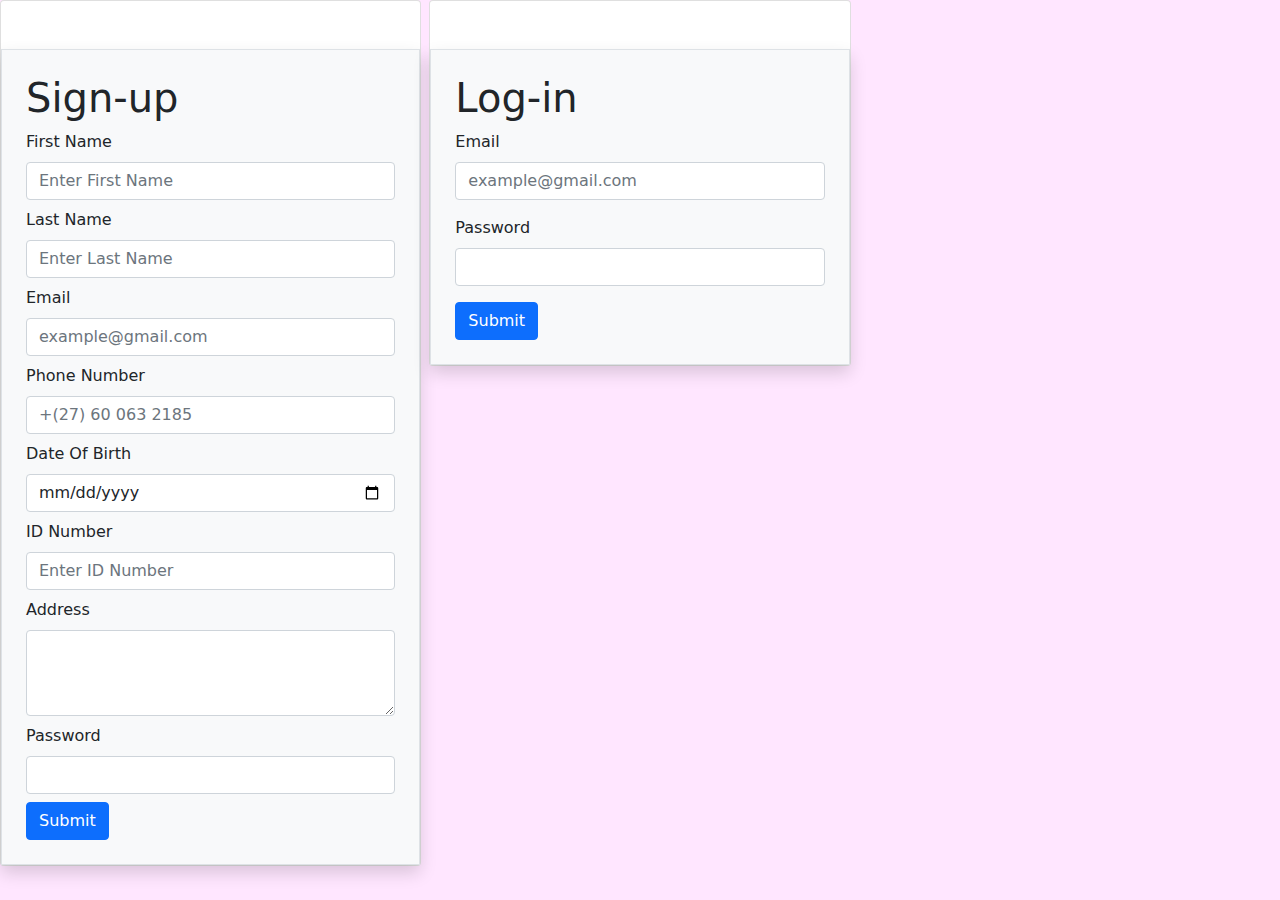
<file: signup/Signup.html>
<!doctype html>
<html lang="en">

<head>
    <meta charset="utf-8">
    <meta http-equiv="X-UA-Compatible" content="IE=edge">
    <meta name="viewport" content="width=device-width, initial-scale=1">

    <!-- Bootstrap & j query links -->
    <link href="assets/bootstrap/css/bootstrap.min.css" rel="stylesheet">
    <link rel="stylesheet" href="assets/styles/signup.css">
    <script src="assets/jquery/jquery-3.6.0.min.js"></script>
    <script type="text/javascript" src="assets/jquery/signup.js"></script>

    <title>Sign up/Log-in Page</title>

</head>

<body>

    <div class="card-group">
        <div class="row g-2">
            <div class="col-12 col-md-6 col-lg-4">
                <div class="card">
                    <form action="" class="mt-5 border p-4 bg-light shadow">
                        <div class="head">
                            <h1>Sign-up</h1>
                        </div>

                        <div class="row g-2">
                            <div class="col-mod-6">
                                <label for="firstName" class="form-label">First Name</label>
                                <input type="text" class="form-control" id="firstName" placeholder="Enter First Name" required>
                            </div>
                            <div class="col-mod-6">
                                <label for="lastName" class="form-label">Last Name</label>
                                <input type="text" class="form-control" id="lastName" placeholder="Enter Last Name" required>
                            </div>
                            <div class="col-mod-8">
                                <label for="emailInfo" class="form-label">Email</label>
                                <input type="email" class="form-control" id="emailInfo" placeholder="example@gmail.com" required>
                            </div>
                            <div class="col-mod-4">
                                <label for="phoneNumber" class="form-label">Phone Number</label>
                                <input type="text" class="form-control" id="lastName" placeholder="+(27) 60 063 2185">
                            </div>
                            <div class="col-mod-6">
                                <label for="dateOfBirth" class="form-label">Date Of Birth</label>
                                <input type="date" class="form-control" id="dateOfBirth" required>
                            </div>
                            <div class="col-mod-6">
                                <label for="idNum" class="form-label">ID Number</label>
                                <input type="number" class="form-control" id="idNum" placeholder="Enter ID Number" pattern="{0-9}{10}" required>
                            </div>
                            <div class="col-mod-12">
                                <label for="address" class="form-label">Address</label>
                                <textarea class="form-control" id="address" rows="3"></textarea>
                            </div>
                            <div class="col-mod-12">
                                <label for="password" class="form-label">Password</label>
                                <input type="password" class="form-control" id="password" required>
                            </div>
                            <div class="col-mod-12">
                                <button class="btn btn-primary" type="submit" id="submit" value="Submit">Submit</button>
                            </div>
                        </div>
                    </form>
                </div>
            </div>

            <div class="col-12 col-md-6 col-lg-4">
                <div class="card">
                    <form action="" class="mt-5 border p-4 bg-light shadow">
                        <div class="head">
                            <h1>Log-in</h1>
                        </div>

                        <div class="row g-3">

                            <div class="col-mod-8">
                                <label for="emailInfo" class="form-label">Email</label>
                                <input type="email" class="form-control" id="emailInfo" placeholder="example@gmail.com" required>
                            </div>
                            <div class="col-mod-12">
                                <label for="password" class="form-label">Password</label>
                                <input type="password" class="form-control" id="password" required>
                            </div>
                            <div class="col-mod-12">
                                <button class="btn btn-primary" type="submit" id="submit" value="Submit">Submit</button>
                            </div>
                        </div>
                    </form>
                </div>
            </div>
        </div>


        <!-- J Query -->

        <script src="assets/bootstrap/js/bootstrap.min.js"></script>
</body>

</html>
</file>
<file: signup/assets/styles/signup.css>
*{
    margin: 0;
    padding: 0;
}

body{
    background-color: #f4f2;
    
    
}  

.h1{
    font-family: 'Times New Roman', Times, serif;
}
</file>
